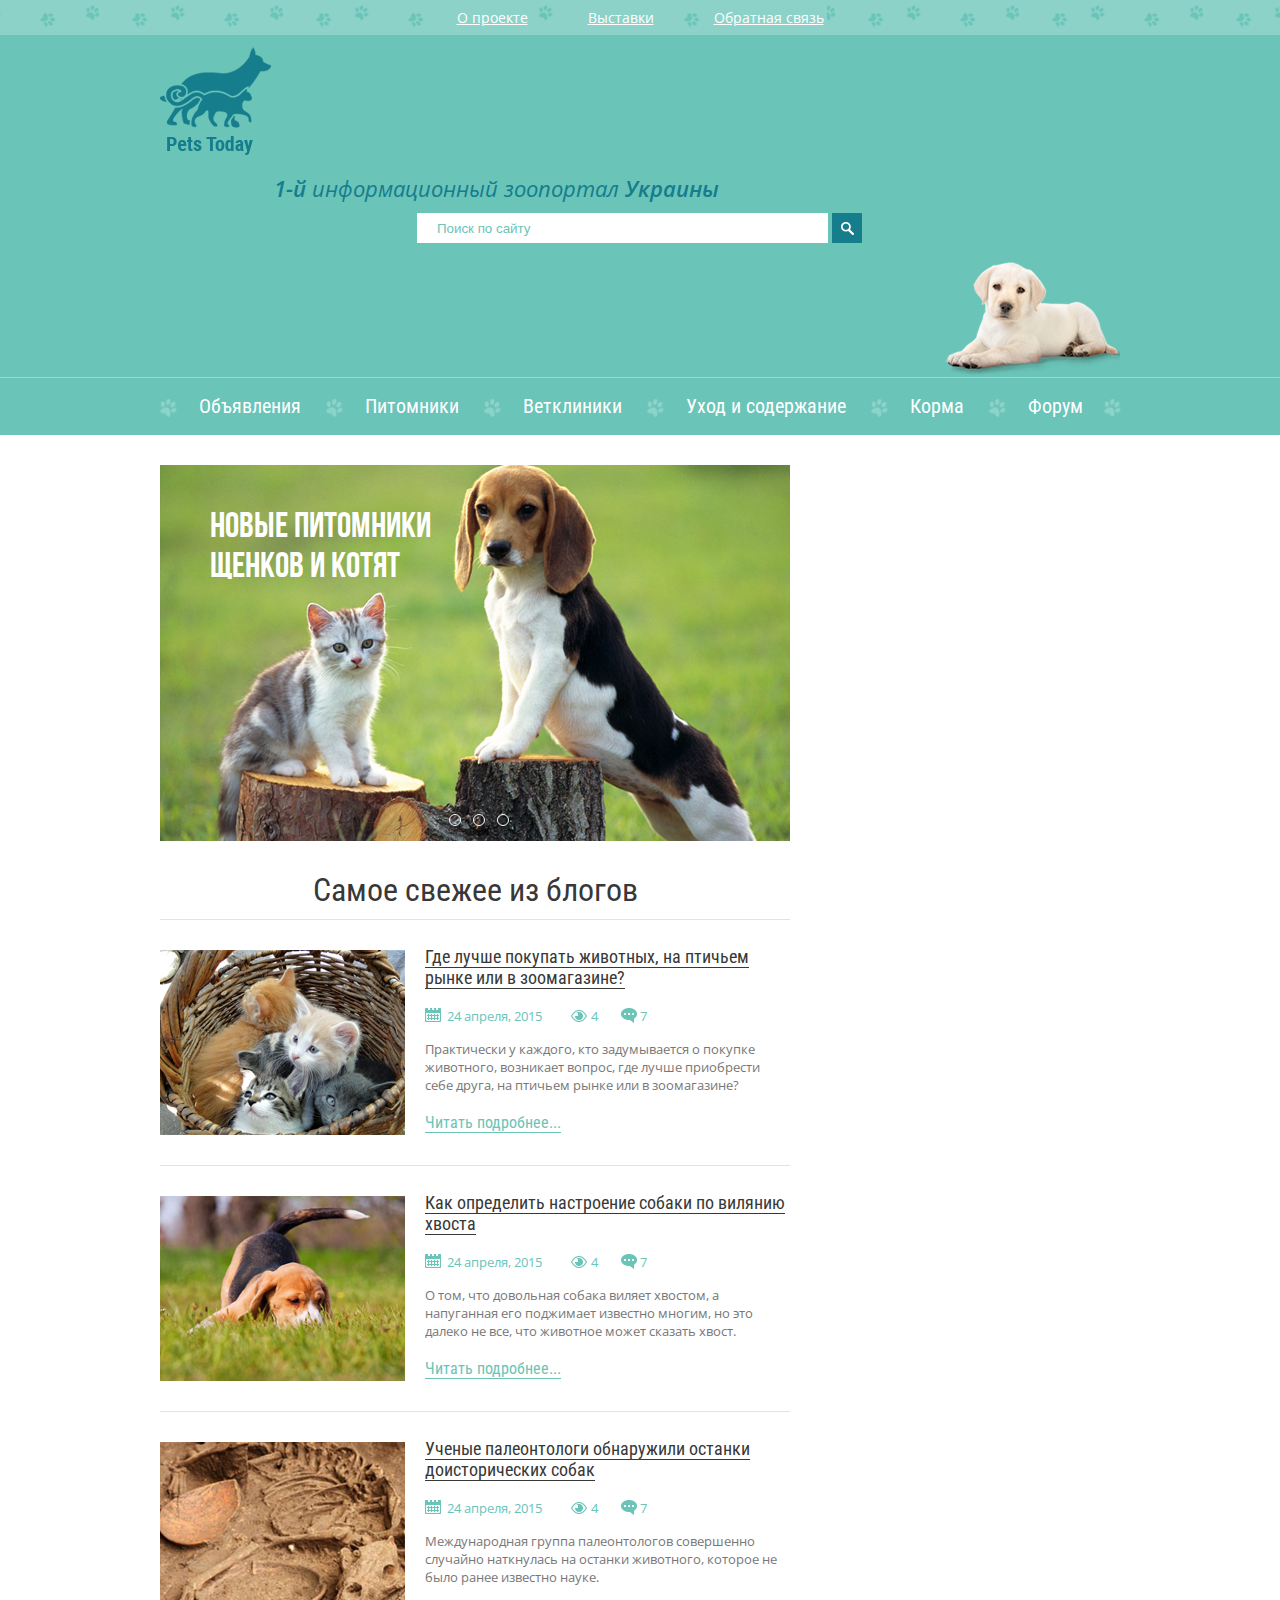
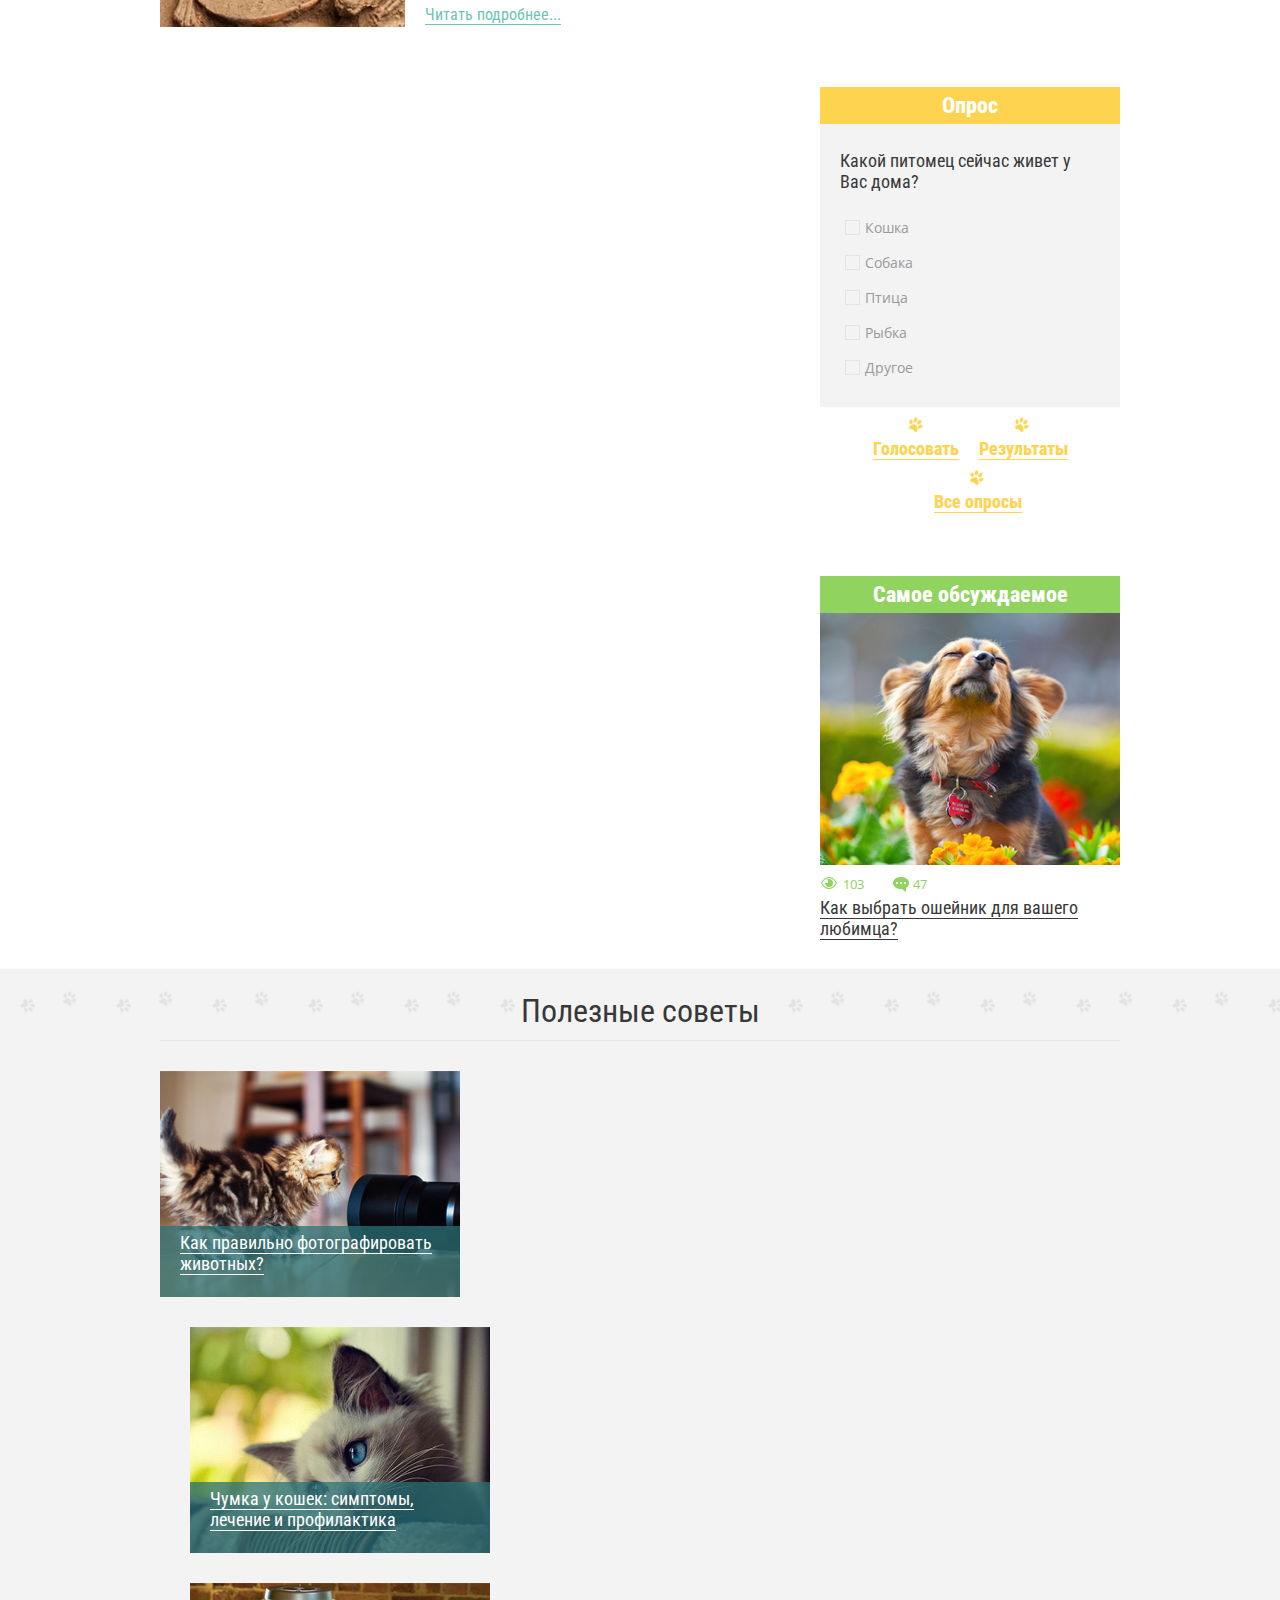
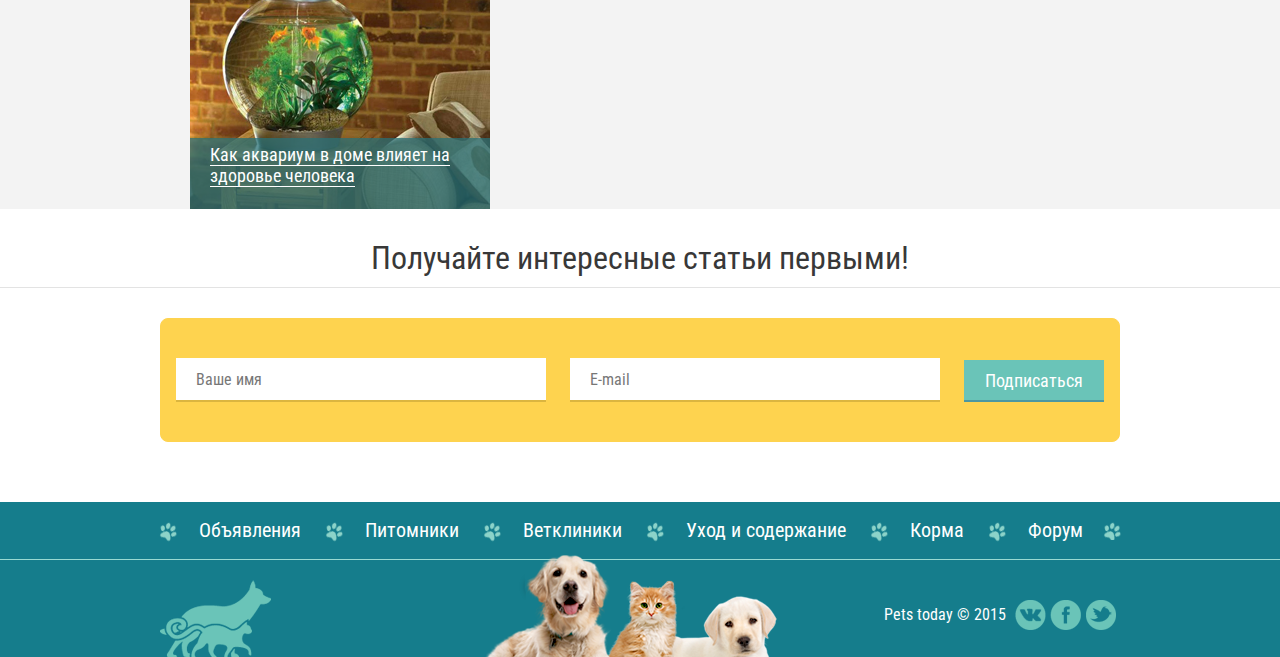
<file: index.html>
<html lang="en">
<head><meta charset="UTF-8">
	<title>Pets Today</title>
	<link rel="stylesheet" href="resetzoo.css">
	<link rel="stylesheet" href="stylezoo.css">
	<link href="https://fonts.googleapis.com/css?family=Roboto+Condensed" rel="stylesheet">
	<link href="https://fonts.googleapis.com/css?family=Open+Sans:400,400i,600i,700i&amp;subset=cyrillic-ext" rel="stylesheet">
</head>
<body>
<!-- COMMENT ADDED APRIL 12 10.31 am-->
<ul class="sl_menu">
	<li><a href="#">О проекте</a></li>
	<li><a href="#">Выставки</a></li>
	<li><a href="#">Обратная связь</a></li>
</ul>

<header>
	<div class="content">
		<img class="fl_l" src="images/logo.png" alt="PetsToday">
		<div class="fl_l search">
			<h1>1-й <span class="fontnorm">информационный зоопортал</span> Украины</h1>
			<form action="#" class="f_search">
				<input type="search" placeholder="Поиск по сайту">
				<input type="submit" value="">
			</form>
		</div>
		<img class="fl_r" src="images/puppy.png" alt="Puppy">
		<div class="clearfix"></div>
		
	</div>
	<div class="line">
			<ul class="topmenu">
				<li><a href="#">Объявления</a></li>
				<li><a href="#">Питомники</a></li>
				<li><a href="#">Ветклиники</a></li>
				<li><a href="#">Уход и содержание</a></li>
				<li><a href="#">Корма</a></li>
				<li><a id="topmenu_last" href="#">Форум</a></li>
			</ul>
	</div>
</header>
<div class="content">
	<div class="fl_l w630">
		<div class="slider">
			<div class="slider_text">НОВЫЕ ПИТОМНИКИ ЩЕНКОВ И КОТЯТ</div>
			<div class="paginat">
				<a href="images/slide1.jpg"></a>
				<a href="#"></a>
				<a href="#"></a>
			</div>
			<img src="images/slide1.jpg" alt="Щенок Котенок">
			
		</div>
		<h2>Самое свежее из блогов</h2>
		
		<div class="blog">
			<div class="img_blog"><a href="#"><img src="images/img_blog/ib1.jpg" alt="PetsToday"></a></div>
			<div class="cont_blog">
				<h3><a href="#">Где лучше покупать животных, на птичьем рынке или в зоомагазине?</a></h3>
				<ul class="blog_data">
					<li>24 апреля, 2015</li>
					<li>4</li>
					<li>7</li>
				</ul>
				<div class="article"><a href="#">Практически у каждого, кто задумывается о покупке животного, 
									возникает вопрос, где лучше приобрести себе друга, на птичьем рынке или в зоомагазине?</a></div>
				<a href="#" class="read_more">Читать подробнее...</a>
			</div>
		</div>
		
		<div class="blog">
			<div class="img_blog"><a href="#"><img src="images/img_blog/ib2.jpg" alt="PetsToday"></a></div>
			<div class="cont_blog">
				<h3><a href="#">Как определить настроение собаки по вилянию хвоста</a></h3>
				<ul class="blog_data">
					<li>24 апреля, 2015</li>
					<li>4</li>
					<li>7</li>
				</ul>
				<div class="article"><a href="#">О том, что довольная собака виляет хвостом, а напуганная его поджимает известно многим, 
									но это далеко не все, что животное может сказать хвост.</a></div>
				<a href="#" class="read_more">Читать подробнее...</a>
			</div>
		</div>
		
		<div class="blog">
			<div class="img_blog"><a href="#"><img src="images/img_blog/ib3.jpg" alt="PetsToday"></a></div>
			<div class="cont_blog">
				<h3><a href="#">Ученые палеонтологи обнаружили останки доисторических собак</a></h3>
				<ul class="blog_data">
					<li>24 апреля, 2015</li>
					<li>4</li>
					<li>7</li>
				</ul>
				<div class="article"><a href="#">Международная группа палеонтологов совершенно случайно наткнулась на останки животного, 
									которое не было ранее известно науке.</a></div>
				<a href="#" class="read_more">Читать подробнее...</a>
			</div>
			
		</div>
	</div>
	
	<div class="fl_r w300">
		<div class="quest">Опрос</div>
		<div class="quest2">
			<h3>Какой питомец сейчас живет у Вас дома?</h3>
			<form action="#">
				<p><input id="q1" type="checkbox">
				<label for="q1">Кошка</label></p>
				
				<p><input id="q2" type="checkbox">
				<label for="q2">Собака</label></p>
				
				<p><input id="q3" type="checkbox">
				<label for="q3">Птица</label></p>
				
				<p><input id="q4" type="checkbox">
				<label for="q4">Рыбка</label></p>
				
				<p><input id="q5" type="checkbox">
				<label for="q5">Другое</label></p>
				
				<input class="hidden_button" type="submit" value="">
				
			</form>
		</div>
		<ul class="quest3">
			<li><a>Голосовать</a></li>
			<li><a href="#">Результаты</a></li>
			<li><a href="#">Все опросы</a></li>
		</ul>
		
		<div class="disc">Самое обсуждаемое</div>
		<div class="disc_img"><a href="#"><img src="images/disc/d1.jpg" alt="PetsToday"></a></div>
		<ul class="disc_data">
					<li>103</li>
					<li>47</li>
				</ul>
		<h3><a href="#">Как выбрать ошейник для вашего любимца?</a></h3>
	</div>
	
	<div class="clearfix"></div>
</div>
<div class="advice">
	<h2>Полезные советы</h2>
	<div class="content">
		<div class="advice_img fl_l">
			<a href="#"><img src="images/advice/a1.jpg" alt="PetsToday"></a>
			<div class="advice_text"><h3><a href="#">Как правильно фотографировать животных?</a><h3></div>
		</div>
		
		<div class="advice_img fl_l">
			<a href="#"><img src="images/advice/a2.jpg" alt="PetsToday"></a>
			<div class="advice_text"><h3><a href="#">Чумка у кошек: симптомы, лечение и профилактика</a><h3></div>
		</div>
		
		<div class="advice_img fl_l">
			<a href="#"><img src="images/advice/a3.jpg" alt="PetsToday"></a>
			<div class="advice_text"><h3><a href="#">Как аквариум в доме влияет на здоровье человека</a><h3></div>
		</div>
		
		<div class="clearfix"></div>
	</div>
</div>

<div class="line2"><h2>Получайте интересные статьи первыми!</h2></div>

<div class="content">
	<form class="f_mail" action="#" class="get_mail">
		<input required placeholder="Ваше имя" ></textarea>
		<input required type="email" placeholder="E-mail">
		<input type="submit" value="Подписаться">
	</form>
</div>

<footer>
	<div class="line_btm">
			<ul class="topmenu">
				<li><a href="#">Объявления</a></li>
				<li><a href="#">Питомники</a></li>
				<li><a href="#">Ветклиники</a></li>
				<li><a href="#">Уход и содержание</a></li>
				<li><a href="#">Корма</a></li>
				<li><a id="topmenu_last" href="#">Форум</a></li>
			</ul>
	</div>
	
	<div class="content">
		<img class="fl_l" src="images/logo_footer.png" alt="PetsToday">
		<div class="fl_r font0">
			<p class="contacts">Pets today &copy; 2015</p>
			<a class="soc" href="#" title="Vkontakte PetsToday"></a>
			<a class="soc" href="#" title="Facebook PetsToday"></a>
			<a class="soc" href="#" title="Twitter PetsToday"></a>
			<p class="stroj_market"><a href="#" alt="">Создание сайта</a> - WebСтрой</p>
		</div>
		
		<div class="clearfix"></div>
		
	</div>
	
</footer>
</body>
</html>
</file>
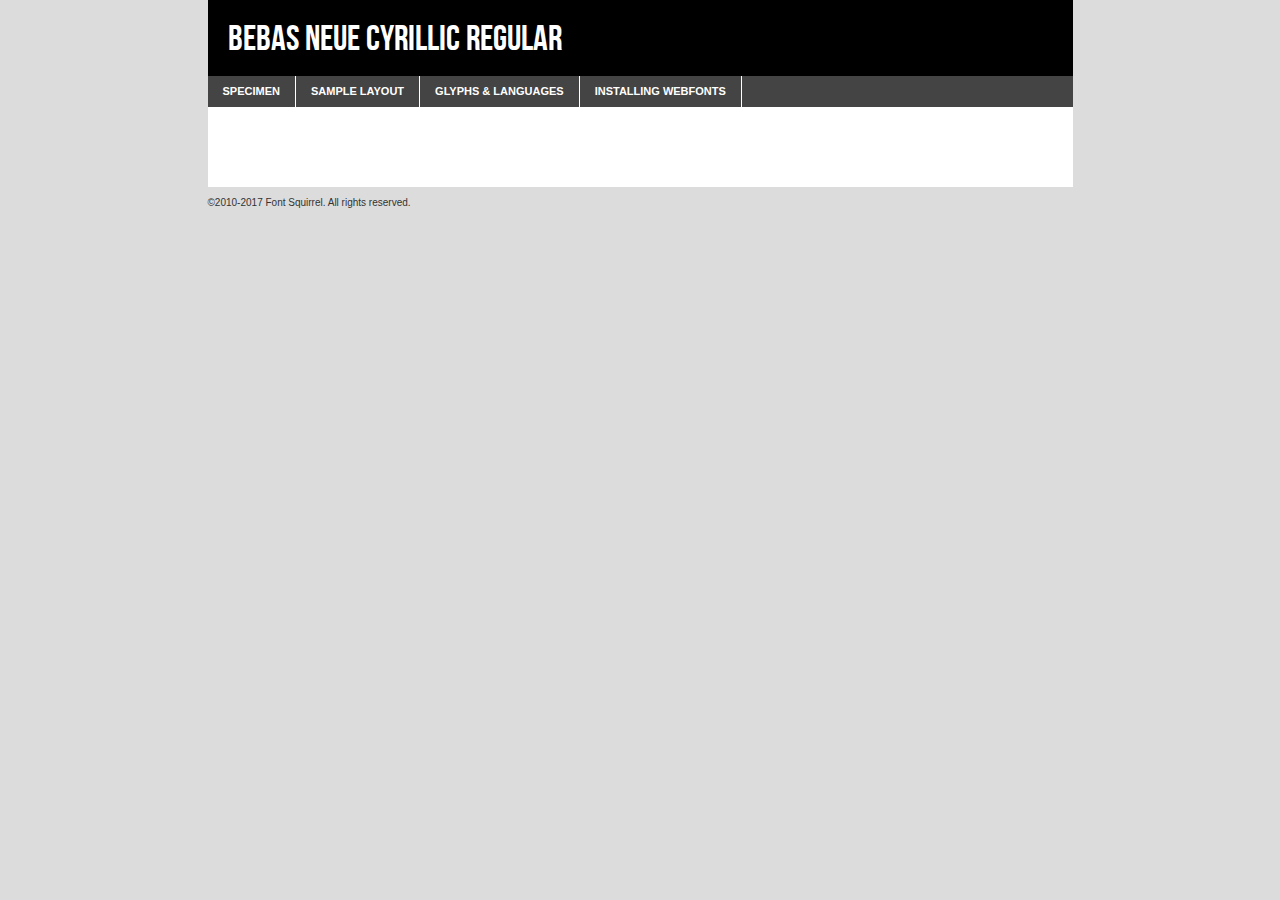
<file: fonts/bebas_neue_cyrillic_2-demo.html>
<!DOCTYPE html PUBLIC "-//W3C//DTD XHTML 1.0 Transitional//EN"
	"http://www.w3.org/TR/xhtml1/DTD/xhtml1-transitional.dtd">

<html xmlns="http://www.w3.org/1999/xhtml" xml:lang="en" lang="en">
<head>
	<meta http-equiv="Content-Type" content="text/html; charset=utf-8" />
	<script src="http://ajax.googleapis.com/ajax/libs/jquery/1.7.2/jquery.min.js" type="text/javascript" charset="utf-8"></script>
	<script type="text/javascript">
	(function($){$.fn.easyTabs=function(option){var param=jQuery.extend({fadeSpeed:"fast",defaultContent:1,activeClass:'active'},option);$(this).each(function(){var thisId="#"+this.id;if(param.defaultContent==''){param.defaultContent=1;}
	if(typeof param.defaultContent=="number")
	{var defaultTab=$(thisId+" .tabs li:eq("+(param.defaultContent-1)+") a").attr('href').substr(1);}else{var defaultTab=param.defaultContent;}
	$(thisId+" .tabs li a").each(function(){var tabToHide=$(this).attr('href').substr(1);$("#"+tabToHide).addClass('easytabs-tab-content');});hideAll();changeContent(defaultTab);function hideAll(){$(thisId+" .easytabs-tab-content").hide();}
	function changeContent(tabId){hideAll();$(thisId+" .tabs li").removeClass(param.activeClass);$(thisId+" .tabs li a[href=#"+tabId+"]").closest('li').addClass(param.activeClass);if(param.fadeSpeed!="none")
	{$(thisId+" #"+tabId).fadeIn(param.fadeSpeed);}else{$(thisId+" #"+tabId).show();}}
	$(thisId+" .tabs li").click(function(){var tabId=$(this).find('a').attr('href').substr(1);changeContent(tabId);return false;});});}})(jQuery);
	</script>
	<link rel="stylesheet" href="specimen_files/specimen_stylesheet.css" type="text/css" charset="utf-8" />
	<link rel="stylesheet" href="stylesheet.css" type="text/css" charset="utf-8" />

	<style type="text/css">
					body{
				font-family: 'bebas_neue_cyrillicregular';
							}
		</style>

	<title>Bebas Neue Cyrillic Regular Specimen</title>
	
	
	<script type="text/javascript" charset="utf-8">
		$(document).ready(function() {
			$('#container').easyTabs({defaultContent:1});
		});
	</script>
</head>

<body>
<div id="container">
	<div id="header">
		Bebas Neue Cyrillic Regular	</div>
	<ul class="tabs">
		<li><a href="#specimen">Specimen</a></li>
		<li><a href="#layout">Sample Layout</a></li>
				<li><a href="#glyphs">Glyphs &amp; Languages</a></li>
		<li><a href="#installing">Installing Webfonts</a></li>
		
	</ul>
	
	<div id="main_content">

		
			<div id="specimen">
		
				<div class="section">
					<div class="grid12 firstcol">
						<div class="huge">AaBb</div>
					</div>
				</div>
		
				<div class="section">
					<div class="glyph_range">A&#x200B;B&#x200b;C&#x200b;D&#x200b;E&#x200b;F&#x200b;G&#x200b;H&#x200b;I&#x200b;J&#x200b;K&#x200b;L&#x200b;M&#x200b;N&#x200b;O&#x200b;P&#x200b;Q&#x200b;R&#x200b;S&#x200b;T&#x200b;U&#x200b;V&#x200b;W&#x200b;X&#x200b;Y&#x200b;Z&#x200b;a&#x200b;b&#x200b;c&#x200b;d&#x200b;e&#x200b;f&#x200b;g&#x200b;h&#x200b;i&#x200b;j&#x200b;k&#x200b;l&#x200b;m&#x200b;n&#x200b;o&#x200b;p&#x200b;q&#x200b;r&#x200b;s&#x200b;t&#x200b;u&#x200b;v&#x200b;w&#x200b;x&#x200b;y&#x200b;z&#x200b;1&#x200b;2&#x200b;3&#x200b;4&#x200b;5&#x200b;6&#x200b;7&#x200b;8&#x200b;9&#x200b;0&#x200b;&amp;&#x200b;.&#x200b;,&#x200b;?&#x200b;!&#x200b;&#64;&#x200b;(&#x200b;)&#x200b;#&#x200b;$&#x200b;%&#x200b;*&#x200b;+&#x200b;-&#x200b;=&#x200b;:&#x200b;;</div>
				</div>
				<div class="section">
					<div class="grid12 firstcol">
						<table class="sample_table">
							<tr><td>10</td><td class="size10">abcdefghijklmnopqrstuvwxyzABCDEFGHIJKLMNOPQRSTUVWXYZ0123456789abcdefghijklmnopqrstuvwxyzABCDEFGHIJKLMNOPQRSTUVWXYZ0123456789abcdefghijklmnopqrstuvwxyzABCDEFGHIJKLMNOPQRSTUVWXYZ</td></tr>
							<tr><td>11</td><td class="size11">abcdefghijklmnopqrstuvwxyzABCDEFGHIJKLMNOPQRSTUVWXYZ0123456789abcdefghijklmnopqrstuvwxyzABCDEFGHIJKLMNOPQRSTUVWXYZ0123456789abcdefghijklmnopqrstuvwxyzABCDEFGHIJKLMNOPQRSTUVWXYZ</td></tr>
							<tr><td>12</td><td class="size12">abcdefghijklmnopqrstuvwxyzABCDEFGHIJKLMNOPQRSTUVWXYZ0123456789abcdefghijklmnopqrstuvwxyzABCDEFGHIJKLMNOPQRSTUVWXYZ0123456789abcdefghijklmnopqrstuvwxyzABCDEFGHIJKLMNOPQRSTUVWXYZ</td></tr>
							<tr><td>13</td><td class="size13">abcdefghijklmnopqrstuvwxyzABCDEFGHIJKLMNOPQRSTUVWXYZ0123456789abcdefghijklmnopqrstuvwxyzABCDEFGHIJKLMNOPQRSTUVWXYZ0123456789abcdefghijklmnopqrstuvwxyzABCDEFGHIJKLMNOPQRSTUVWXYZ</td></tr>
							<tr><td>14</td><td class="size14">abcdefghijklmnopqrstuvwxyzABCDEFGHIJKLMNOPQRSTUVWXYZ0123456789abcdefghijklmnopqrstuvwxyzABCDEFGHIJKLMNOPQRSTUVWXYZ0123456789abcdefghijklmnopqrstuvwxyzABCDEFGHIJKLMNOPQRSTUVWXYZ</td></tr>
							<tr><td>16</td><td class="size16">abcdefghijklmnopqrstuvwxyzABCDEFGHIJKLMNOPQRSTUVWXYZ0123456789abcdefghijklmnopqrstuvwxyzABCDEFGHIJKLMNOPQRSTUVWXYZ</td></tr>
							<tr><td>18</td><td class="size18">abcdefghijklmnopqrstuvwxyzABCDEFGHIJKLMNOPQRSTUVWXYZ0123456789abcdefghijklmnopqrstuvwxyzABCDEFGHIJKLMNOPQRSTUVWXYZ</td></tr>
							<tr><td>20</td><td class="size20">abcdefghijklmnopqrstuvwxyzABCDEFGHIJKLMNOPQRSTUVWXYZ0123456789abcdefghijklmnopqrstuvwxyzABCDEFGHIJKLMNOPQRSTUVWXYZ</td></tr>
							<tr><td>24</td><td class="size24">abcdefghijklmnopqrstuvwxyzABCDEFGHIJKLMNOPQRSTUVWXYZ0123456789abcdefghijklmnopqrstuvwxyzABCDEFGHIJKLMNOPQRSTUVWXYZ</td></tr>
							<tr><td>30</td><td class="size30">abcdefghijklmnopqrstuvwxyzABCDEFGHIJKLMNOPQRSTUVWXYZ0123456789abcdefghijklmnopqrstuvwxyzABCDEFGHIJKLMNOPQRSTUVWXYZ</td></tr>
							<tr><td>36</td><td class="size36">abcdefghijklmnopqrstuvwxyzABCDEFGHIJKLMNOPQRSTUVWXYZ0123456789abcdefghijklmnopqrstuvwxyzABCDEFGHIJKLMNOPQRSTUVWXYZ</td></tr>
							<tr><td>48</td><td class="size48">abcdefghijklmnopqrstuvwxyzABCDEFGHIJKLMNOPQRSTUVWXYZ0123456789abcdefghijklmnopqrstuvwxyzABCDEFGHIJKLMNOPQRSTUVWXYZ</td></tr>
							<tr><td>60</td><td class="size60">abcdefghijklmnopqrstuvwxyzABCDEFGHIJKLMNOPQRSTUVWXYZ0123456789abcdefghijklmnopqrstuvwxyzABCDEFGHIJKLMNOPQRSTUVWXYZ</td></tr>
							<tr><td>72</td><td class="size72">abcdefghijklmnopqrstuvwxyzABCDEFGHIJKLMNOPQRSTUVWXYZ0123456789abcdefghijklmnopqrstuvwxyzABCDEFGHIJKLMNOPQRSTUVWXYZ</td></tr>
							<tr><td>90</td><td class="size90">abcdefghijklmnopqrstuvwxyzABCDEFGHIJKLMNOPQRSTUVWXYZ0123456789abcdefghijklmnopqrstuvwxyzABCDEFGHIJKLMNOPQRSTUVWXYZ</td></tr>
						</table>
				
					</div>
			
				</div>
		
		
		
								<div class="section" id="bodycomparison">


										<div id="xheight">
				<div class="fontbody">&#x25FC;&#x25FC;&#x25FC;&#x25FC;&#x25FC;&#x25FC;&#x25FC;&#x25FC;&#x25FC;&#x25FC;&#x25FC;&#x25FC;&#x25FC;&#x25FC;&#x25FC;&#x25FC;&#x25FC;&#x25FC;&#x25FC;&#x25FC;&#x25FC;&#x25FC;&#x25FC;&#x25FC;&#x25FC;&#x25FC;&#x25FC;&#x25FC;&#x25FC;&#x25FC;&#x25FC;&#x25FC;&#x25FC;&#x25FC;&#x25FC;&#x25FC;&#x25FC;&#x25FC;&#x25FC;&#x25FC;&#x25FC;&#x25FC;&#x25FC;&#x25FC;&#x25FC;&#x25FC;&#x25FC;&#x25FC;&#x25FC;&#x25FC;&#x25FC;&#x25FC;&#x25FC;&#x25FC;&#x25FC;&#x25FC;&#x25FC;&#x25FC;&#x25FC;&#x25FC;&#x25FC;&#x25FC;&#x25FC;&#x25FC;&#x25FC;&#x25FC;&#x25FC;&#x25FC;&#x25FC;&#x25FC;&#x25FC;&#x25FC;&#x25FC;&#x25FC;&#x25FC;&#x25FC;&#x25FC;&#x25FC;&#x25FC;&#x25FC;&#x25FC;&#x25FC;&#x25FC;&#x25FC;&#x25FC;&#x25FC;&#x25FC;&#x25FC;&#x25FC;&#x25FC;&#x25FC;&#x25FC;&#x25FC;&#x25FC;&#x25FC;&#x25FC;&#x25FC;&#x25FC;&#x25FC;body</div><div class="arialbody">body</div><div class="verdanabody">body</div><div class="georgiabody">body</div></div>
										<div class="fontbody" style="z-index:1">
											body<span>Bebas Neue Cyrillic Regular</span>
										</div>
										<div class="arialbody" style="z-index:1">
											body<span>Arial</span>
										</div>
										<div class="verdanabody" style="z-index:1">
											body<span>Verdana</span>
										</div>
										<div class="georgiabody" style="z-index:1">
											body<span>Georgia</span>
										</div>



								</div>
		
		
				<div class="section psample psample_row1" id="">
					
					<div class="grid2 firstcol">
						<p class="size10"><span>10.</span>Aenean lacinia bibendum nulla sed consectetur. Fusce dapibus, tellus ac cursus commodo, tortor mauris condimentum nibh, ut fermentum massa justo sit amet risus. Nullam id dolor id nibh ultricies vehicula ut id elit. Cum sociis natoque penatibus et magnis dis parturient montes, nascetur ridiculus mus. Nulla vitae elit libero, a pharetra augue.</p>
			
					</div>
					<div class="grid3">
						<p class="size11"><span>11.</span>Aenean lacinia bibendum nulla sed consectetur. Fusce dapibus, tellus ac cursus commodo, tortor mauris condimentum nibh, ut fermentum massa justo sit amet risus. Nullam id dolor id nibh ultricies vehicula ut id elit. Cum sociis natoque penatibus et magnis dis parturient montes, nascetur ridiculus mus. Nulla vitae elit libero, a pharetra augue.</p>
			
					</div>
					<div class="grid3">
						<p class="size12"><span>12.</span>Aenean lacinia bibendum nulla sed consectetur. Fusce dapibus, tellus ac cursus commodo, tortor mauris condimentum nibh, ut fermentum massa justo sit amet risus. Nullam id dolor id nibh ultricies vehicula ut id elit. Cum sociis natoque penatibus et magnis dis parturient montes, nascetur ridiculus mus. Nulla vitae elit libero, a pharetra augue.</p>
			
					</div>
					<div class="grid4">
						<p class="size13"><span>13.</span>Aenean lacinia bibendum nulla sed consectetur. Fusce dapibus, tellus ac cursus commodo, tortor mauris condimentum nibh, ut fermentum massa justo sit amet risus. Nullam id dolor id nibh ultricies vehicula ut id elit. Cum sociis natoque penatibus et magnis dis parturient montes, nascetur ridiculus mus. Nulla vitae elit libero, a pharetra augue.</p>
			
					</div>
					<div class="white_blend"></div>
					
				</div>
				<div class="section psample psample_row2" id="">
					<div class="grid3 firstcol">
						<p class="size14"><span>14.</span>Aenean lacinia bibendum nulla sed consectetur. Fusce dapibus, tellus ac cursus commodo, tortor mauris condimentum nibh, ut fermentum massa justo sit amet risus. Nullam id dolor id nibh ultricies vehicula ut id elit. Cum sociis natoque penatibus et magnis dis parturient montes, nascetur ridiculus mus. Nulla vitae elit libero, a pharetra augue.</p>
			
					</div>
					<div class="grid4">
						<p class="size16"><span>16.</span>Aenean lacinia bibendum nulla sed consectetur. Fusce dapibus, tellus ac cursus commodo, tortor mauris condimentum nibh, ut fermentum massa justo sit amet risus. Nullam id dolor id nibh ultricies vehicula ut id elit. Cum sociis natoque penatibus et magnis dis parturient montes, nascetur ridiculus mus. Nulla vitae elit libero, a pharetra augue.</p>
			
					</div>
					<div class="grid5">
						<p class="size18"><span>18.</span>Aenean lacinia bibendum nulla sed consectetur. Fusce dapibus, tellus ac cursus commodo, tortor mauris condimentum nibh, ut fermentum massa justo sit amet risus. Nullam id dolor id nibh ultricies vehicula ut id elit. Cum sociis natoque penatibus et magnis dis parturient montes, nascetur ridiculus mus. Nulla vitae elit libero, a pharetra augue.</p>
			
					</div>

					<div class="white_blend"></div>

				</div>
				
				<div class="section psample psample_row3" id="">
					<div class="grid5 firstcol">
						<p class="size20"><span>20.</span>Aenean lacinia bibendum nulla sed consectetur. Fusce dapibus, tellus ac cursus commodo, tortor mauris condimentum nibh, ut fermentum massa justo sit amet risus. Nullam id dolor id nibh ultricies vehicula ut id elit. Cum sociis natoque penatibus et magnis dis parturient montes, nascetur ridiculus mus. Nulla vitae elit libero, a pharetra augue.</p>
					</div>
					<div class="grid7">
						<p class="size24"><span>24.</span>Aenean lacinia bibendum nulla sed consectetur. Fusce dapibus, tellus ac cursus commodo, tortor mauris condimentum nibh, ut fermentum massa justo sit amet risus. Nullam id dolor id nibh ultricies vehicula ut id elit. Cum sociis natoque penatibus et magnis dis parturient montes, nascetur ridiculus mus. Nulla vitae elit libero, a pharetra augue.</p>
					</div>
					
					<div class="white_blend"></div>
					
				</div>
				
				<div class="section psample psample_row4" id="">
					<div class="grid12 firstcol">
						<p class="size30"><span>30.</span>Aenean lacinia bibendum nulla sed consectetur. Fusce dapibus, tellus ac cursus commodo, tortor mauris condimentum nibh, ut fermentum massa justo sit amet risus. Nullam id dolor id nibh ultricies vehicula ut id elit. Cum sociis natoque penatibus et magnis dis parturient montes, nascetur ridiculus mus. Nulla vitae elit libero, a pharetra augue.</p>
					</div>
					<div class="white_blend"></div>
					
				</div>
				
				
				
				<div class="section psample psample_row1 fullreverse">
					<div class="grid2 firstcol">
						<p class="size10"><span>10.</span>Aenean lacinia bibendum nulla sed consectetur. Fusce dapibus, tellus ac cursus commodo, tortor mauris condimentum nibh, ut fermentum massa justo sit amet risus. Nullam id dolor id nibh ultricies vehicula ut id elit. Cum sociis natoque penatibus et magnis dis parturient montes, nascetur ridiculus mus. Nulla vitae elit libero, a pharetra augue.</p>
			
					</div>
					<div class="grid3">
						<p class="size11"><span>11.</span>Aenean lacinia bibendum nulla sed consectetur. Fusce dapibus, tellus ac cursus commodo, tortor mauris condimentum nibh, ut fermentum massa justo sit amet risus. Nullam id dolor id nibh ultricies vehicula ut id elit. Cum sociis natoque penatibus et magnis dis parturient montes, nascetur ridiculus mus. Nulla vitae elit libero, a pharetra augue.</p>
			
					</div>
					<div class="grid3">
						<p class="size12"><span>12.</span>Aenean lacinia bibendum nulla sed consectetur. Fusce dapibus, tellus ac cursus commodo, tortor mauris condimentum nibh, ut fermentum massa justo sit amet risus. Nullam id dolor id nibh ultricies vehicula ut id elit. Cum sociis natoque penatibus et magnis dis parturient montes, nascetur ridiculus mus. Nulla vitae elit libero, a pharetra augue.</p>
			
					</div>
					<div class="grid4">
						<p class="size13"><span>13.</span>Aenean lacinia bibendum nulla sed consectetur. Fusce dapibus, tellus ac cursus commodo, tortor mauris condimentum nibh, ut fermentum massa justo sit amet risus. Nullam id dolor id nibh ultricies vehicula ut id elit. Cum sociis natoque penatibus et magnis dis parturient montes, nascetur ridiculus mus. Nulla vitae elit libero, a pharetra augue.</p>
			
					</div>
					<div class="black_blend"></div>
					
				</div>
				
				<div class="section psample psample_row2 fullreverse">
					<div class="grid3 firstcol">
						<p class="size14"><span>14.</span>Aenean lacinia bibendum nulla sed consectetur. Fusce dapibus, tellus ac cursus commodo, tortor mauris condimentum nibh, ut fermentum massa justo sit amet risus. Nullam id dolor id nibh ultricies vehicula ut id elit. Cum sociis natoque penatibus et magnis dis parturient montes, nascetur ridiculus mus. Nulla vitae elit libero, a pharetra augue.</p>
			
					</div>
					<div class="grid4">
						<p class="size16"><span>16.</span>Aenean lacinia bibendum nulla sed consectetur. Fusce dapibus, tellus ac cursus commodo, tortor mauris condimentum nibh, ut fermentum massa justo sit amet risus. Nullam id dolor id nibh ultricies vehicula ut id elit. Cum sociis natoque penatibus et magnis dis parturient montes, nascetur ridiculus mus. Nulla vitae elit libero, a pharetra augue.</p>
			
					</div>
					<div class="grid5">
						<p class="size18"><span>18.</span>Aenean lacinia bibendum nulla sed consectetur. Fusce dapibus, tellus ac cursus commodo, tortor mauris condimentum nibh, ut fermentum massa justo sit amet risus. Nullam id dolor id nibh ultricies vehicula ut id elit. Cum sociis natoque penatibus et magnis dis parturient montes, nascetur ridiculus mus. Nulla vitae elit libero, a pharetra augue.</p>
			
					</div>
					<div class="black_blend"></div>

				</div>
				
				<div class="section psample fullreverse psample_row3" id="">
					<div class="grid5 firstcol">
						<p class="size20"><span>20.</span>Aenean lacinia bibendum nulla sed consectetur. Fusce dapibus, tellus ac cursus commodo, tortor mauris condimentum nibh, ut fermentum massa justo sit amet risus. Nullam id dolor id nibh ultricies vehicula ut id elit. Cum sociis natoque penatibus et magnis dis parturient montes, nascetur ridiculus mus. Nulla vitae elit libero, a pharetra augue.</p>
					</div>
					<div class="grid7">
						<p class="size24"><span>24.</span>Aenean lacinia bibendum nulla sed consectetur. Fusce dapibus, tellus ac cursus commodo, tortor mauris condimentum nibh, ut fermentum massa justo sit amet risus. Nullam id dolor id nibh ultricies vehicula ut id elit. Cum sociis natoque penatibus et magnis dis parturient montes, nascetur ridiculus mus. Nulla vitae elit libero, a pharetra augue.</p>
					</div>
					
					<div class="black_blend"></div>
					
				</div>
				
				<div class="section psample fullreverse psample_row4" id="" style="border-bottom: 20px #000 solid;">
					<div class="grid12 firstcol">
						<p class="size30"><span>30.</span>Aenean lacinia bibendum nulla sed consectetur. Fusce dapibus, tellus ac cursus commodo, tortor mauris condimentum nibh, ut fermentum massa justo sit amet risus. Nullam id dolor id nibh ultricies vehicula ut id elit. Cum sociis natoque penatibus et magnis dis parturient montes, nascetur ridiculus mus. Nulla vitae elit libero, a pharetra augue.</p>
					</div>
					<div class="black_blend"></div>
					
				</div>
				
				
				
				
			</div>
			
			<div id="layout">
				
				<div class="section">
					
					<div class="grid12 firstcol">
						<h1>Lorem Ipsum Dolor</h1>
						<h2>Etiam porta sem malesuada magna mollis euismod</h2>
						
						<p class="byline">By <a href="#link">Aenean Lacinia</a></p>
					</div>
				</div>
				<div class="section">
					<div class="grid8 firstcol">
						<p class="large">Donec sed odio dui. Morbi leo risus, porta ac consectetur ac, vestibulum at eros. Fusce dapibus, tellus ac cursus commodo, tortor mauris condimentum nibh, ut fermentum massa justo sit amet risus. </p>

						
						<h3>Pellentesque ornare sem</h3>

						<p>Maecenas sed diam eget risus varius blandit sit amet non magna. Maecenas faucibus mollis interdum. Donec ullamcorper nulla non metus auctor fringilla. Nullam id dolor id nibh ultricies vehicula ut id elit. Nullam id dolor id nibh ultricies vehicula ut id elit. </p>

						<p>Aenean eu leo quam. Pellentesque ornare sem lacinia quam venenatis vestibulum. Lorem ipsum dolor sit amet, consectetur adipiscing elit. Cum sociis natoque penatibus et magnis dis parturient montes, nascetur ridiculus mus. </p>

						<p>Nulla vitae elit libero, a pharetra augue. Praesent commodo cursus magna, vel scelerisque nisl consectetur et. Aenean lacinia bibendum nulla sed consectetur. </p>

						<p>Nullam quis risus eget urna mollis ornare vel eu leo. Nullam quis risus eget urna mollis ornare vel eu leo. Maecenas sed diam eget risus varius blandit sit amet non magna. Donec ullamcorper nulla non metus auctor fringilla. </p>

						<h3>Cras mattis consectetur</h3>

						<p>Aenean eu leo quam. Pellentesque ornare sem lacinia quam venenatis vestibulum. Aenean lacinia bibendum nulla sed consectetur. Integer posuere erat a ante venenatis dapibus posuere velit aliquet. Cras mattis consectetur purus sit amet fermentum. </p>

						<p>Nullam id dolor id nibh ultricies vehicula ut id elit. Nullam quis risus eget urna mollis ornare vel eu leo. Cras mattis consectetur purus sit amet fermentum.</p>
					</div>
					
					<div class="grid4 sidebar">
						
						<div class="box reverse">
							<p class="last">Nullam quis risus eget urna mollis ornare vel eu leo. Donec ullamcorper nulla non metus auctor fringilla. Cras mattis consectetur purus sit amet fermentum. Sed posuere consectetur est at lobortis. Lorem ipsum dolor sit amet, consectetur adipiscing elit. </p>
						</div>
						
						<p class="caption">Maecenas sed diam eget risus varius.</p>

						<p>Vestibulum id ligula porta felis euismod semper. Integer posuere erat a ante venenatis dapibus posuere velit aliquet. Vestibulum id ligula porta felis euismod semper. Sed posuere consectetur est at lobortis. Maecenas sed diam eget risus varius blandit sit amet non magna. Fusce dapibus, tellus ac cursus commodo, tortor mauris condimentum nibh, ut fermentum massa justo sit amet risus. </p>

					

						<p>Duis mollis, est non commodo luctus, nisi erat porttitor ligula, eget lacinia odio sem nec elit. Aenean lacinia bibendum nulla sed consectetur. Vivamus sagittis lacus vel augue laoreet rutrum faucibus dolor auctor. Aenean lacinia bibendum nulla sed consectetur. Nullam quis risus eget urna mollis ornare vel eu leo. </p>

						<p>Praesent commodo cursus magna, vel scelerisque nisl consectetur et. Donec ullamcorper nulla non metus auctor fringilla. Maecenas faucibus mollis interdum. Fusce dapibus, tellus ac cursus commodo, tortor mauris condimentum nibh, ut fermentum massa justo sit amet risus. </p>

					</div>
				</div>
				
			</div>


			



		<div id="glyphs">
			<div class="section">
				<div class="grid12 firstcol">
			
				<h1>Language Support</h1>
				<p>The subset of Bebas Neue Cyrillic Regular in this kit supports the following languages:<br />
			
					Cyrillic, English, Arrernte, Bislama, Cebuano, Fijian, Gilbertese, Hmong, Ibanag, Iloko_ilokano, Interglossa_glosa, Interlingua, Lojban, Norfolk_pitcairnese, Oromo, Rotokas, Seychelles_creole, Shona, Somali, Southern_ndebele, Swahili, Swati_swazi, Tok_pisin, Warlpiri, Xhosa, Zulu, Latinbasic, Ubasic, Demo, Russian, Belarusian, Ukrainian, Rusyn, Karachay_cyrillic, Serbian_cyrillic				</p>
				<h1>Glyph Chart</h1>
				<p>The subset of Bebas Neue Cyrillic Regular in this kit includes all the glyphs listed below. Unicode entities are included above each glyph to help you insert individual characters into your layout.</p>
				<div id="glyph_chart">
			
																				 <div><p>&amp;#13;</p>&#13;</div>
																				 <div><p>&amp;#32;</p>&#32;</div>
																				 <div><p>&amp;#33;</p>&#33;</div>
																				 <div><p>&amp;#34;</p>&#34;</div>
																				 <div><p>&amp;#35;</p>&#35;</div>
																				 <div><p>&amp;#36;</p>&#36;</div>
																				 <div><p>&amp;#37;</p>&#37;</div>
																				 <div><p>&amp;#38;</p>&#38;</div>
																				 <div><p>&amp;#39;</p>&#39;</div>
																				 <div><p>&amp;#40;</p>&#40;</div>
																				 <div><p>&amp;#41;</p>&#41;</div>
																				 <div><p>&amp;#42;</p>&#42;</div>
																				 <div><p>&amp;#43;</p>&#43;</div>
																				 <div><p>&amp;#44;</p>&#44;</div>
																				 <div><p>&amp;#45;</p>&#45;</div>
																				 <div><p>&amp;#46;</p>&#46;</div>
																				 <div><p>&amp;#47;</p>&#47;</div>
																				 <div><p>&amp;#48;</p>&#48;</div>
																				 <div><p>&amp;#49;</p>&#49;</div>
																				 <div><p>&amp;#50;</p>&#50;</div>
																				 <div><p>&amp;#51;</p>&#51;</div>
																				 <div><p>&amp;#52;</p>&#52;</div>
																				 <div><p>&amp;#53;</p>&#53;</div>
																				 <div><p>&amp;#54;</p>&#54;</div>
																				 <div><p>&amp;#55;</p>&#55;</div>
																				 <div><p>&amp;#56;</p>&#56;</div>
																				 <div><p>&amp;#57;</p>&#57;</div>
																				 <div><p>&amp;#58;</p>&#58;</div>
																				 <div><p>&amp;#59;</p>&#59;</div>
																				 <div><p>&amp;#60;</p>&#60;</div>
																				 <div><p>&amp;#61;</p>&#61;</div>
																				 <div><p>&amp;#62;</p>&#62;</div>
																				 <div><p>&amp;#63;</p>&#63;</div>
																				 <div><p>&amp;#64;</p>&#64;</div>
																				 <div><p>&amp;#65;</p>&#65;</div>
																				 <div><p>&amp;#66;</p>&#66;</div>
																				 <div><p>&amp;#67;</p>&#67;</div>
																				 <div><p>&amp;#68;</p>&#68;</div>
																				 <div><p>&amp;#69;</p>&#69;</div>
																				 <div><p>&amp;#70;</p>&#70;</div>
																				 <div><p>&amp;#71;</p>&#71;</div>
																				 <div><p>&amp;#72;</p>&#72;</div>
																				 <div><p>&amp;#73;</p>&#73;</div>
																				 <div><p>&amp;#74;</p>&#74;</div>
																				 <div><p>&amp;#75;</p>&#75;</div>
																				 <div><p>&amp;#76;</p>&#76;</div>
																				 <div><p>&amp;#77;</p>&#77;</div>
																				 <div><p>&amp;#78;</p>&#78;</div>
																				 <div><p>&amp;#79;</p>&#79;</div>
																				 <div><p>&amp;#80;</p>&#80;</div>
																				 <div><p>&amp;#81;</p>&#81;</div>
																				 <div><p>&amp;#82;</p>&#82;</div>
																				 <div><p>&amp;#83;</p>&#83;</div>
																				 <div><p>&amp;#84;</p>&#84;</div>
																				 <div><p>&amp;#85;</p>&#85;</div>
																				 <div><p>&amp;#86;</p>&#86;</div>
																				 <div><p>&amp;#87;</p>&#87;</div>
																				 <div><p>&amp;#88;</p>&#88;</div>
																				 <div><p>&amp;#89;</p>&#89;</div>
																				 <div><p>&amp;#90;</p>&#90;</div>
																				 <div><p>&amp;#91;</p>&#91;</div>
																				 <div><p>&amp;#92;</p>&#92;</div>
																				 <div><p>&amp;#93;</p>&#93;</div>
																				 <div><p>&amp;#94;</p>&#94;</div>
																				 <div><p>&amp;#95;</p>&#95;</div>
																				 <div><p>&amp;#96;</p>&#96;</div>
																				 <div><p>&amp;#97;</p>&#97;</div>
																				 <div><p>&amp;#98;</p>&#98;</div>
																				 <div><p>&amp;#99;</p>&#99;</div>
																				 <div><p>&amp;#100;</p>&#100;</div>
																				 <div><p>&amp;#101;</p>&#101;</div>
																				 <div><p>&amp;#102;</p>&#102;</div>
																				 <div><p>&amp;#103;</p>&#103;</div>
																				 <div><p>&amp;#104;</p>&#104;</div>
																				 <div><p>&amp;#105;</p>&#105;</div>
																				 <div><p>&amp;#106;</p>&#106;</div>
																				 <div><p>&amp;#107;</p>&#107;</div>
																				 <div><p>&amp;#108;</p>&#108;</div>
																				 <div><p>&amp;#109;</p>&#109;</div>
																				 <div><p>&amp;#110;</p>&#110;</div>
																				 <div><p>&amp;#111;</p>&#111;</div>
																				 <div><p>&amp;#112;</p>&#112;</div>
																				 <div><p>&amp;#113;</p>&#113;</div>
																				 <div><p>&amp;#114;</p>&#114;</div>
																				 <div><p>&amp;#115;</p>&#115;</div>
																				 <div><p>&amp;#116;</p>&#116;</div>
																				 <div><p>&amp;#117;</p>&#117;</div>
																				 <div><p>&amp;#118;</p>&#118;</div>
																				 <div><p>&amp;#119;</p>&#119;</div>
																				 <div><p>&amp;#120;</p>&#120;</div>
																				 <div><p>&amp;#121;</p>&#121;</div>
																				 <div><p>&amp;#122;</p>&#122;</div>
																				 <div><p>&amp;#123;</p>&#123;</div>
																				 <div><p>&amp;#124;</p>&#124;</div>
																				 <div><p>&amp;#125;</p>&#125;</div>
																				 <div><p>&amp;#126;</p>&#126;</div>
																				 <div><p>&amp;#160;</p>&#160;</div>
																				 <div><p>&amp;#162;</p>&#162;</div>
																				 <div><p>&amp;#163;</p>&#163;</div>
																				 <div><p>&amp;#165;</p>&#165;</div>
																				 <div><p>&amp;#168;</p>&#168;</div>
																				 <div><p>&amp;#169;</p>&#169;</div>
																				 <div><p>&amp;#171;</p>&#171;</div>
																				 <div><p>&amp;#173;</p>&#173;</div>
																				 <div><p>&amp;#174;</p>&#174;</div>
																				 <div><p>&amp;#180;</p>&#180;</div>
																				 <div><p>&amp;#184;</p>&#184;</div>
																				 <div><p>&amp;#187;</p>&#187;</div>
																				 <div><p>&amp;#710;</p>&#710;</div>
																				 <div><p>&amp;#732;</p>&#732;</div>
																				 <div><p>&amp;#1025;</p>&#1025;</div>
																				 <div><p>&amp;#1026;</p>&#1026;</div>
																				 <div><p>&amp;#1027;</p>&#1027;</div>
																				 <div><p>&amp;#1028;</p>&#1028;</div>
																				 <div><p>&amp;#1029;</p>&#1029;</div>
																				 <div><p>&amp;#1030;</p>&#1030;</div>
																				 <div><p>&amp;#1031;</p>&#1031;</div>
																				 <div><p>&amp;#1032;</p>&#1032;</div>
																				 <div><p>&amp;#1033;</p>&#1033;</div>
																				 <div><p>&amp;#1034;</p>&#1034;</div>
																				 <div><p>&amp;#1035;</p>&#1035;</div>
																				 <div><p>&amp;#1036;</p>&#1036;</div>
																				 <div><p>&amp;#1038;</p>&#1038;</div>
																				 <div><p>&amp;#1039;</p>&#1039;</div>
																				 <div><p>&amp;#1040;</p>&#1040;</div>
																				 <div><p>&amp;#1041;</p>&#1041;</div>
																				 <div><p>&amp;#1042;</p>&#1042;</div>
																				 <div><p>&amp;#1043;</p>&#1043;</div>
																				 <div><p>&amp;#1044;</p>&#1044;</div>
																				 <div><p>&amp;#1045;</p>&#1045;</div>
																				 <div><p>&amp;#1046;</p>&#1046;</div>
																				 <div><p>&amp;#1047;</p>&#1047;</div>
																				 <div><p>&amp;#1048;</p>&#1048;</div>
																				 <div><p>&amp;#1049;</p>&#1049;</div>
																				 <div><p>&amp;#1050;</p>&#1050;</div>
																				 <div><p>&amp;#1051;</p>&#1051;</div>
																				 <div><p>&amp;#1052;</p>&#1052;</div>
																				 <div><p>&amp;#1053;</p>&#1053;</div>
																				 <div><p>&amp;#1054;</p>&#1054;</div>
																				 <div><p>&amp;#1055;</p>&#1055;</div>
																				 <div><p>&amp;#1056;</p>&#1056;</div>
																				 <div><p>&amp;#1057;</p>&#1057;</div>
																				 <div><p>&amp;#1058;</p>&#1058;</div>
																				 <div><p>&amp;#1059;</p>&#1059;</div>
																				 <div><p>&amp;#1060;</p>&#1060;</div>
																				 <div><p>&amp;#1061;</p>&#1061;</div>
																				 <div><p>&amp;#1062;</p>&#1062;</div>
																				 <div><p>&amp;#1063;</p>&#1063;</div>
																				 <div><p>&amp;#1064;</p>&#1064;</div>
																				 <div><p>&amp;#1065;</p>&#1065;</div>
																				 <div><p>&amp;#1066;</p>&#1066;</div>
																				 <div><p>&amp;#1067;</p>&#1067;</div>
																				 <div><p>&amp;#1068;</p>&#1068;</div>
																				 <div><p>&amp;#1069;</p>&#1069;</div>
																				 <div><p>&amp;#1070;</p>&#1070;</div>
																				 <div><p>&amp;#1071;</p>&#1071;</div>
																				 <div><p>&amp;#1072;</p>&#1072;</div>
																				 <div><p>&amp;#1073;</p>&#1073;</div>
																				 <div><p>&amp;#1074;</p>&#1074;</div>
																				 <div><p>&amp;#1075;</p>&#1075;</div>
																				 <div><p>&amp;#1076;</p>&#1076;</div>
																				 <div><p>&amp;#1077;</p>&#1077;</div>
																				 <div><p>&amp;#1078;</p>&#1078;</div>
																				 <div><p>&amp;#1079;</p>&#1079;</div>
																				 <div><p>&amp;#1080;</p>&#1080;</div>
																				 <div><p>&amp;#1081;</p>&#1081;</div>
																				 <div><p>&amp;#1082;</p>&#1082;</div>
																				 <div><p>&amp;#1083;</p>&#1083;</div>
																				 <div><p>&amp;#1084;</p>&#1084;</div>
																				 <div><p>&amp;#1085;</p>&#1085;</div>
																				 <div><p>&amp;#1086;</p>&#1086;</div>
																				 <div><p>&amp;#1087;</p>&#1087;</div>
																				 <div><p>&amp;#1088;</p>&#1088;</div>
																				 <div><p>&amp;#1089;</p>&#1089;</div>
																				 <div><p>&amp;#1090;</p>&#1090;</div>
																				 <div><p>&amp;#1091;</p>&#1091;</div>
																				 <div><p>&amp;#1092;</p>&#1092;</div>
																				 <div><p>&amp;#1093;</p>&#1093;</div>
																				 <div><p>&amp;#1094;</p>&#1094;</div>
																				 <div><p>&amp;#1095;</p>&#1095;</div>
																				 <div><p>&amp;#1096;</p>&#1096;</div>
																				 <div><p>&amp;#1097;</p>&#1097;</div>
																				 <div><p>&amp;#1098;</p>&#1098;</div>
																				 <div><p>&amp;#1099;</p>&#1099;</div>
																				 <div><p>&amp;#1100;</p>&#1100;</div>
																				 <div><p>&amp;#1101;</p>&#1101;</div>
																				 <div><p>&amp;#1102;</p>&#1102;</div>
																				 <div><p>&amp;#1103;</p>&#1103;</div>
																				 <div><p>&amp;#1105;</p>&#1105;</div>
																				 <div><p>&amp;#1106;</p>&#1106;</div>
																				 <div><p>&amp;#1107;</p>&#1107;</div>
																				 <div><p>&amp;#1108;</p>&#1108;</div>
																				 <div><p>&amp;#1109;</p>&#1109;</div>
																				 <div><p>&amp;#1110;</p>&#1110;</div>
																				 <div><p>&amp;#1111;</p>&#1111;</div>
																				 <div><p>&amp;#1112;</p>&#1112;</div>
																				 <div><p>&amp;#1113;</p>&#1113;</div>
																				 <div><p>&amp;#1114;</p>&#1114;</div>
																				 <div><p>&amp;#1115;</p>&#1115;</div>
																				 <div><p>&amp;#1116;</p>&#1116;</div>
																				 <div><p>&amp;#1118;</p>&#1118;</div>
																				 <div><p>&amp;#1119;</p>&#1119;</div>
																				 <div><p>&amp;#1168;</p>&#1168;</div>
																				 <div><p>&amp;#1169;</p>&#1169;</div>
																				 <div><p>&amp;#8192;</p>&#8192;</div>
																				 <div><p>&amp;#8193;</p>&#8193;</div>
																				 <div><p>&amp;#8194;</p>&#8194;</div>
																				 <div><p>&amp;#8195;</p>&#8195;</div>
																				 <div><p>&amp;#8196;</p>&#8196;</div>
																				 <div><p>&amp;#8197;</p>&#8197;</div>
																				 <div><p>&amp;#8198;</p>&#8198;</div>
																				 <div><p>&amp;#8199;</p>&#8199;</div>
																				 <div><p>&amp;#8200;</p>&#8200;</div>
																				 <div><p>&amp;#8201;</p>&#8201;</div>
																				 <div><p>&amp;#8202;</p>&#8202;</div>
																				 <div><p>&amp;#8208;</p>&#8208;</div>
																				 <div><p>&amp;#8209;</p>&#8209;</div>
																				 <div><p>&amp;#8210;</p>&#8210;</div>
																				 <div><p>&amp;#8211;</p>&#8211;</div>
																				 <div><p>&amp;#8212;</p>&#8212;</div>
																				 <div><p>&amp;#8216;</p>&#8216;</div>
																				 <div><p>&amp;#8217;</p>&#8217;</div>
																				 <div><p>&amp;#8218;</p>&#8218;</div>
																				 <div><p>&amp;#8220;</p>&#8220;</div>
																				 <div><p>&amp;#8221;</p>&#8221;</div>
																				 <div><p>&amp;#8222;</p>&#8222;</div>
																				 <div><p>&amp;#8230;</p>&#8230;</div>
																				 <div><p>&amp;#8239;</p>&#8239;</div>
																				 <div><p>&amp;#8249;</p>&#8249;</div>
																				 <div><p>&amp;#8250;</p>&#8250;</div>
																				 <div><p>&amp;#8287;</p>&#8287;</div>
																				 <div><p>&amp;#8364;</p>&#8364;</div>
																				 <div><p>&amp;#8482;</p>&#8482;</div>
																				 <div><p>&amp;#9724;</p>&#9724;</div>
																																						</div>	
				</div>
		
		
			</div>
		</div>
		
		
		<div id="specs">
			
		</div>
	
		<div id="installing">
			<div class="section">
				<div class="grid7 firstcol">
					<h1>Installing Webfonts</h1>
					
					<p>Webfonts are supported by all major browser platforms but not all in the same way. There are currently four different font formats that must be included in order to target all browsers. This includes TTF, WOFF, EOT and SVG.</p>
					
					<h2>1. Upload your webfonts</h2>
					<p>You must upload your webfont kit to your website. They should be in or near the same directory as your CSS files.</p>
					
					<h2>2. Include the webfont stylesheet</h2>
					<p>A special CSS @font-face declaration helps the various browsers select the appropriate font it needs without causing you a bunch of headaches. Learn more about this syntax by reading the <a href="https://www.fontspring.com/blog/further-hardening-of-the-bulletproof-syntax">Fontspring blog post</a> about it. The code for it is as follows:</p>


<code>
@font-face{ 
	font-family: 'MyWebFont';
	src: url('WebFont.eot');
	src: url('WebFont.eot?#iefix') format('embedded-opentype'),
	     url('WebFont.woff') format('woff'),
	     url('WebFont.ttf') format('truetype'),
	     url('WebFont.svg#webfont') format('svg');
}
</code>

	<p>We've already gone ahead and generated the code for you. All you have to do is link to the stylesheet in your HTML, like this:</p>
	<code>&lt;link rel=&quot;stylesheet&quot; href=&quot;stylesheet.css&quot; type=&quot;text/css&quot; charset=&quot;utf-8&quot; /&gt;</code>

					<h2>3. Modify your own stylesheet</h2>
					<p>To take advantage of your new fonts, you must tell your stylesheet to use them. Look at the original @font-face declaration above and find the property called "font-family." The name linked there will be what you use to reference the font. Prepend that webfont name to the font stack in the "font-family" property, inside the selector you want to change. For example:</p>
<code>p { font-family: 'WebFont', Arial, sans-serif; }</code>

<h2>4. Test</h2>
<p>Getting webfonts to work cross-browser <em>can</em> be tricky. Use the information in the sidebar to help you if you find that fonts aren't loading in a particular browser.</p>
				</div>
				
				<div class="grid5 sidebar">
					<div class="box">
						<h2>Troubleshooting<br />Font-Face Problems</h2>
						<p>Having trouble getting your webfonts to load in your new website? Here are some tips to sort out what might be the problem.</p>

						<h3>Fonts not showing in any browser</h3>

						<p>This sounds like you need to work on the plumbing. You either did not upload the fonts to the correct directory, or you did not link the fonts properly in the CSS. If you've confirmed that all this is correct and you still have a problem, take a look at your .htaccess file and see if requests are getting intercepted.</p>

						<h3>Fonts not loading in iPhone or iPad</h3>

						<p>The most common problem here is that you are serving the fonts from an IIS server. IIS refuses to serve files that have unknown MIME types. If that is the case, you must set the MIME type for SVG to "image/svg+xml" in the server settings. Follow these instructions from Microsoft if you need help.</p>

						<h3>Fonts not loading in Firefox</h3>

						<p>The primary reason for this failure? You are still using a version Firefox older than 3.5. So upgrade already! If that isn't it, then you are very likely serving fonts from a different domain. Firefox requires that all font assets be served from the same domain. Lastly it is possible that you need to add WOFF to your list of MIME types (if you are serving via IIS.)</p>

						<h3>Fonts not loading in IE</h3>

						<p>Are you looking at Internet Explorer on an actual Windows machine or are you cheating by using a service like Adobe BrowserLab? Many of these screenshot services do not render @font-face for IE. Best to test it on a real machine.</p>

						<h3>Fonts not loading in IE9</h3>

						<p>IE9, like Firefox, requires that fonts be served from the same domain as the website. Make sure that is the case.</p>
					</div>
				</div>
			</div>
			
		</div>
	
	</div>
	<div id="footer">
		<p>&copy;2010-2017 Font Squirrel. All rights reserved.</p>
	</div>
</div>
</body>
</html>
</file>
<file: stylezoo.css>
@font-face {
    font-family: 'bebas_neue_cyrillicregular';
    src: url('fonts/bebas_neue_cyrillic_2-webfont.eot');
    src: url('fonts/bebas_neue_cyrillic_2-webfont.eot?#iefix') format('embedded-opentype'),
         url('fonts/bebas_neue_cyrillic_2-webfont.woff2') format('woff2'),
         url('fonts/bebas_neue_cyrillic_2-webfont.woff') format('woff'),
         url('fonts/bebas_neue_cyrillic_2-webfont.ttf') format('truetype'),
         url('fonts/bebas_neue_cyrillic_2-webfont.svg#bebas_neue_cyrillicregular') format('svg');
    font-weight: normal;
    font-style: normal;

}

.bb {
box-sizing:border-box;}

.justCodeChange {
	box-sizing:border-box;}
}

.fl_l{
	float:left;
}
.fl_r{
	float:right;
	}
	
.clearfix:after{
	content:"";
	clear:both;
	display:block;
}

.font0{
	font-size:0;
}

li a{
	font-family:'Roboto Condensed', sans-serif;
	color:white;
}

li{
	display:inline-block;
	}

.fontnorm{
	font-weight:400;
}
label{
	cursor: pointer;
}
/* -------------------------------------------------------------------SLygebnoe MENU */
.sl_menu{
	background:#8cd2c9;
	}


.sl_menu{
		text-align:center;
		background:#8cd2c9 url(images/feet.png) repeat-x;
		background-position:76px 5px;
	}
.sl_menu li{
	margin:8px 0;
	}
	
.sl_menu li a{
	background:#8cd2c9;
	padding:6px 3px;
	margin:0 25px;
	font-size:14px;
	font-family: 'Open Sans', sans-serif;
	}
/* -------------------------------------------------------------------HEADER */	
header{
	background:#6ac4b8;
	padding-top:12px;
}

.content {
	width:960px;
	margin:0 auto;
	}
	
.search{
	margin:18px 114px;}	
/* -------------------------------------------------------------------FORM */
form.f_search {
	width:446px;
	margin:10 auto 0;
	font-family: 'Open Sans', sans-serif;
	}

.f_search input[type="search"]{
	width:411px;
	height:30px;
	vertical-align:bottom;
	color:#6ac4b8;
	border: 0;
	padding:0 20px;
	}
.f_search	input[type="search"]::-webkit-input-placeholder {
		color: #6ac4b8;
	   } 
.f_search input[type="search"]::-moz-placeholder {
		color: #6ac4b8;
	   }
	
.f_search placeholder{
	color:#6ac4b8;
}	

.f_search input[type="submit"]{
	width:30px;
	height:30px;
	vertical-align:bottom;
	padding:0;
	border:0;
	background:url(images/s_but1.jpg);
	}

h1{
	color:#157d8c;
	font-size:22px;
	font-style:italic;
	font-weight:600;
	font-family:'Open Sans', sans-serif;
}	

.line{
	border-top:1px solid #99dad2;
}
/* -------------------------------------------------------------------TOP MENU */
ul{
	text-align:center;
}
.topmenu>li {
	font-size:20px;
	}
	
.topmenu>li>a{
		padding:16px 20px 17px 40px;
		text-decoration:none;
		display:block;
		background:url("images/feet1.png") no-repeat;
		/*transition:all .3s ease;*/
		background-position:0 20px;
	}
	
#topmenu_last {
	padding:16px 38px 17px 40px;
	position:relative;
}

#topmenu_last:after{
	content:"";
	position:absolute;
	top:20px;
	right:0;
	width:18px;
	height:18px;
	background:url("images/feet1.png") no-repeat;

}
		
/*-------------------------------------------------------------------Content */
/*-----left wide column---*/
.w630{
	width:630px;
	margin:30px 30px 0 0;
}
.w300{
	width:300px;
	margin:30px 0;
}

.slider{
	height:376px;
	overflow:hidden;
	background:#157d8c;
	position:relative;
	margin:0 0 30px;
}

.slider_text{
	position: absolute;
	left:50px;
	top:40px;
    width: 300px;
    font-family: 'bebas_neue_cyrillicregular';
	font-size: 36px;
    color:white;
}

.paginat{
	position: absolute;
	left:283px;
	top:343px;
    font-size:0;
    }

.paginat a {
    color: white;
    display:inline-block;
	border:1px solid white;
	border-radius:6px;
    width:10px;
	height:10px;
	margin:6px;
}

.paginat a.active {
    background-color: white;
    }

/*-----*/
h2,h3 {
	font-family: 'Roboto Condensed', sans-serif;
	color:#383838;
}
h2{	
	font-size:32px;
	text-align:center;
	margin:0 0 10px;
}

h3{
	font-size:18px;
	margin-top:-4px;
}

.blog{
	border-top:1px solid #e3e3e3;
	padding:30px 0;
	font-size:0;
	}

.img_blog{
	overflow:hidden;
	width:245px;
	height:185px;
	margin:0 20px 0 0;
	display:inline-block;
}

.cont_blog{
	display:inline-block;
	vertical-align:top;
	width:365px;
}
h3 a{
	color:#383838;
	display:inline;
	text-decoration:none;
	border-bottom:1px solid #383838;
	}

.article a{
	color:#777777;
	display:inline;
	text-decoration:none;
	font-size:13px;  /* in PSD 14px*/
	font-family: 'Open Sans', sans-serif;
}

ul.blog_data {
	text-align:left;
	padding:20px 0 20px 0;
}

.blog_data li{
	color:#6ac4b8;
	font-size:13px;  /* in PSD 14px*/
	font-family: 'Open Sans', sans-serif;
	line-height:16px;
	position:relative;
}

.blog_data>li{
	padding:0 27px 0 22px;
	}
	
.blog_data>li:before{
	position:absolute;
	top:0;
	left:0;
	content:"";
	width:18px;
	height:14px;
	background:url("images/data_blog.png");
	}

.blog_data>li+li{
	padding:0 20px 0 22px;
}

.blog_data>li+li:before{
	position:absolute;
	top:0;
	left:0;
	content:"";
	width:20px;
	height:16px;
	background:url("images/data_blog.png");
	background-position:39px 0;
	}
	
.blog_data>li+li+li:before{
	position:absolute;
	top:0;
	left:0;
	content:"";
	width:19px;
	height:15px;
	background:url("images/data_blog.png");
	background-position:19px 0;
	}	
	
.article{
	height:53px;
	overflow:hidden;
	margin:-4px 0 20px;
}

a.read_more{
	font-family: 'Roboto Condensed', sans-serif;
	color:#6ac4b8;
	font-size:16px;
	display:inline;
	text-decoration:none;
	border-bottom:1px solid #6ac4b8;
}
/*---------------------------------------------Right side content-----*/

.quest, .disc{                                         /*heading of section*/
	font-family: 'Roboto Condensed', sans-serif;
	color:white;
	font-size:22px;
	background:#fed34f;
	text-align:center;
	padding:6px;
	font-weight:800;
}

.quest2{
	padding:30px 20px;
	background:#f3f3f3;
}

.quest2 form{
	margin-top:10px;
	position:relative;
}

form>p{
	padding-top:16px;
}

input[type="checkbox"]{
	display:none;
}

input[type="checkbox"]+label{
	padding:0 0 0 25px;
	font-size:14px;
	font-family: 'Open Sans', sans-serif;
	color:#999999;
	position:relative;
}	

input[type="checkbox"]:checked+label{
	color:#383838;
}

input[type="checkbox"]+label:before{
	width: 13px;
	height: 13px;
	content:"";
	border: 1px solid #e3e3e3;
	position: absolute;
	top: 2px;
	left: 5px;
	}

input[type="checkbox"]:checked+label:after{
	width: 15px;
	height: 15px;
	content:"";
	position: absolute;
	background:url("images/sprite.png");
	background-position:20px 456px;
	top: 2px;
	left: 5px;
	}
	
input.hidden_button {
	position:absolute;
	width:86px;
	height:54px;
	bottom:-84;
	left:-20px;
	background:transparent;
	border:0;
	z-index:2;
}
input.hidden_button:active {
	border:1px solid #fed34f;
	background:#f3f3f3;
}

.quest3>li {
	border-bottom:1px solid #fed34f;
	position:relative;
	}
	
.quest3>li:before {
	content:"";
	position:absolute;
	top:9;
	left:35px;
	width:16px;
	height:17px;
	background:url("images/sprite.png");
	background-position:87px 397px;
	}
	
.quest3>li+li {
	margin:0 0 0 16px;
	}
	
.quest3>li>a {
		padding:31px 0 0px;
		text-decoration:none;
		display:inline-block;
		font-size: 18px;
		font-weight:800;
		color: #fed34f;
	}
	
/*------------------------------- Most Discussed---------*/

.disc{
	margin-top:63px;
	background:#91d35f;
}

.disc_img {
	overflow:hidden;
	height:252px;
}

ul.disc_data {
	text-align:left;
	margin:10px 0 8px;
}

.disc_data li{
	color:#91d35f;
	font-size:13px;  /* in PSD 14px*/
	font-family: 'Open Sans', sans-serif;
	line-height:16px;
	position:relative;
}

.disc_data>li{
	padding:0 23px 0 23px;
	}
	
.disc_data>li:before{
	position:absolute;
	top:0;
	left:0;
	content:"";
	width:18px;
	height:14px;
	background:url("images/sprite.png");
	background-position:101px 449px;
	}

.disc_data>li+li{
	padding:0 0 0 22px;
}

.disc_data>li+li:before{
	position:absolute;
	top:0;
	left:0;
	content:"";
	width:20px;
	height:16px;
	background:url("images/sprite.png");
	background-position:75px 451px;
	}
	
/*--------------------------------------------ADVICE */

.advice {
	background:#f3f3f3 url("images/feet_grey.png") repeat-x;
	background-position: 0 22px;
	padding: 20px 0 0;
	margin:0 0 20px;
	text-align:center;
}

.advice>h2{
	background:#f3f3f3;
	padding:3px;
	display:inline-block;
	margin:0 0 7px;	
}

.advice>div{
	border-top:1px solid #e3e3e3;
}

.advice_img{
	overflow:hidden;
	height:226px;
	width:300px;
	margin:30px 0;
	position:relative;
	}
	
div+.advice_img{
	margin-left:30px;
}

.advice_text {
	position:absolute;
	width:260px;
	height:61px;
	left:0;
	bottom:0;
	background:rgba(43,112,117,0.75);
	padding:10px 20px 0 20px;
	text-align:left;
}

.advice_text>h3 a{
	color:white;
	border-bottom:1px solid white;
	}

.line2{
	border-bottom:1px solid #e3e3e3;
}	
/*________---------------------------FORM Mail---*/

form.f_mail {
	margin:30px 0 60px;
	padding:39px 0;
	background:#fed34f;
	border:1px solid #fed34f;
	border-radius:8px;
	text-align:center;
	}

.f_mail input{
	width:370px;
	height:44px;
	vertical-align:bottom;
	font-family: 'Roboto Condensed', sans-serif;
	color:#777777;
	font-size:16px;
	border: 0;
	padding:0 20px;
	margin:0 10px;
	border-bottom:2px solid #dbb53f;
	}
.f_mail	input::-webkit-input-placeholder {
		color: #777777;
	   } 
.f_mail input::-moz-placeholder {
		color: #777777;
	   }
	
.f_mail placeholder{
	color:#777777;
}	

.f_mail input[type="submit"]{
	width:140px;
	height:42px;
	vertical-align:bottom;
	padding:0;
	border:0;
	color:white;
	font-size:18px;
	background:#6ac4b8;
	border-bottom:2px solid #4c97a1;
}

footer{
	background:#157d8c;
}

.line_btm {
	border-bottom:1px solid #99dad2;
	margin:0 0 20px;
}

.contacts, .stroj_market{
	font-family:'Roboto Condensed', sans-serif;
	font-size:16px;
}

.contacts{
	color:white;
	padding:25px 7px 25px 0;
	position:relative;
	display:inline-block;
	vertical-align:middle;
	}
	
a.soc {
	display:inline-block;
	height:30px;
	width:31px;
	margin:2px;
	background:url(images/sprite.png);
	background-position:508px 442px;
	vertical-align:middle;
	}
	
a.soc+a{
	background-position:473px 442px;
}

a.soc+a+a{
	background-position:438px 442px;
}

a.soc:hover{
	transform:scale(1.1) rotate(15deg);
}

.contacts:before{
	content:"";
	position:absolute;
	left:-438px;
	top:-25px;
	width:365px;
	height:160px;
	background:url(images/sprite.png);
	background-position:960px 455px;
}

.stroj_market{
	color:#6ac4b8;
	padding:15px 49px 33px 0;
	position:relative;	
}

.stroj_market>a {
	color:#6ac4b8;
	text-decoration:none;
	border-bottom:1px solid #6ac4b8;
}

.stroj_market:after{
	content:"";
	position:absolute;
	right:0;
	top:9px;
	width:31px;
	height:31px;
	background:url(images/sprite.png);
	background-position:501px 375px;
}
</file>
<file: fonts/stylesheet.css>
/*! Generated by Font Squirrel (https://www.fontsquirrel.com) on October 25, 2018 */



@font-face {
    font-family: 'bebas_neue_cyrillicregular';
    src: url('bebas_neue_cyrillic_2-webfont.eot');
    src: url('bebas_neue_cyrillic_2-webfont.eot?#iefix') format('embedded-opentype'),
         url('bebas_neue_cyrillic_2-webfont.woff2') format('woff2'),
         url('bebas_neue_cyrillic_2-webfont.woff') format('woff'),
         url('bebas_neue_cyrillic_2-webfont.ttf') format('truetype'),
         url('bebas_neue_cyrillic_2-webfont.svg#bebas_neue_cyrillicregular') format('svg');
    font-weight: normal;
    font-style: normal;

}
</file>
<file: resetzoo.css>
html, body, div, span, applet, object, iframe,
h1, h2, h3, h4, h5, h6, p, blockquote, pre,
a, abbr, acronym, address, big, cite, code,
del, dfn, em, img, ins, kbd, q, s, samp,
small, strike, strong, sub, sup, tt, var,
b, u, i, center,
dl, dt, dd, ol, ul, li,
fieldset, form, label, legend,
table, caption, tbody, tfoot, thead, tr, th, td,
article, aside, canvas, details, embed, 
figure, figcaption, footer, header, hgroup, 
menu, nav, output, ruby, section, summary,
time, mark, audio, video {
	margin: 0;
	padding: 0;
	border: 0;
	font-size: 100%;
	font: inherit;
	vertical-align: baseline;
}
/* HTML5 display-role reset for older browsers */
article, aside, details, figcaption, figure, 
footer, header, hgroup, menu, nav, section {
	display: block;
}

ol, ul {
	list-style: none;
}
blockquote, q {
	quotes: none;
}
blockquote:before, blockquote:after,
q:before, q:after {
	content: '';
	content: none;
}
table {
	border-collapse: collapse;
	border-spacing: 0;
}
</file>
<file: fonts/specimen_files/specimen_stylesheet.css>
@import url('grid_12-825-55-15.css');

/*  
	CSS Reset by Eric Meyer - Released under Public Domain
    http://meyerweb.com/eric/tools/css/reset/
*/
html, body, div, span, applet, object, iframe,
h1, h2, h3, h4, h5, h6, p, blockquote, pre,
a, abbr, acronym, address, big, cite, code,
del, dfn, em, font, img, ins, kbd, q, s, samp,
small, strike, strong, sub, sup, tt, var,
b, u, i, center, dl, dt, dd, ol, ul, li,
fieldset, form, label, legend, table, 
caption, tbody, tfoot, thead, tr, th, td 
                  {margin: 0;padding: 0;border: 0;outline: 0;
                  font-size: 100%;vertical-align: baseline;
                  background: transparent;}
body              {line-height: 1;}
ol, ul            {list-style: none;}
blockquote, q     {quotes: none;}
blockquote:before, blockquote:after,
q:before, q:after {content: '';	content: none;}
:focus            {outline: 0;}
ins               {text-decoration: none;}
del               {text-decoration: line-through;}
table             {border-collapse: collapse;border-spacing: 0;}




body {
	color: #000;
	background-color: #dcdcdc;
}

a {
	text-decoration: none;
	color: #1883ba;
}

h1{
	font-size: 32px;
	font-weight: normal;
	font-style: normal;
	margin-bottom: 18px;
}

h2{
	font-size: 18px;
}

#container {
	width: 865px;
	margin: 0px auto;
}


#header {
	padding: 20px;
	font-size: 36px;
	background-color: #000;
	color: #fff;
}

#header span {
	color: #666;
}
#main_content {
	background-color: #fff;
	padding: 60px 20px 20px;
}


#footer p {
	margin: 0;
	padding-top: 10px;
	padding-bottom: 50px;
	color: #333;
	font: 10px Arial, sans-serif;
}

.tabs {
	width: 100%;
	height: 31px;
	background-color: #444;
}
.tabs li {
	float:  left;
	margin: 0;
	overflow: hidden;
	background-color: #444;
}
.tabs li a {
	display: block;
	color: #fff;
	text-decoration: none;
	font: bold 11px/11px 'Arial';
	text-transform: uppercase;
	padding: 10px 15px;
	border-right: 1px solid #fff;
}

.tabs li a:hover {
		background-color: #00b3ff;

}

.tabs li.active a {
	color:  #000;
	background-color: #fff;
}



div.huge {
	
	font-size: 300px;
	line-height: 1em;
	padding: 0;
	letter-spacing: -.02em;
	overflow: hidden;
}
div.glyph_range {
	font-size: 72px;
	line-height: 1.1em;
}

.size10{ font-size: 10px; }
.size11{ font-size: 11px; }
.size12{ font-size: 12px; }
.size13{ font-size: 13px; }
.size14{ font-size: 14px; }
.size16{ font-size: 16px; }
.size18{ font-size: 18px; }
.size20{ font-size: 20px; }
.size24{ font-size: 24px; }
.size30{ font-size: 30px; }
.size36{ font-size: 36px; }
.size48{ font-size: 48px; }
.size60{ font-size: 60px; }
.size72{ font-size: 72px; }
.size90{ font-size: 90px; }


.psample_row1 {	height: 120px;}
.psample_row1 {	height: 120px;}
.psample_row2 {	height: 160px;}
.psample_row3 {	height: 160px;}
.psample_row4 {	height: 160px;}

.psample {
	overflow: hidden;
	position: relative;
}
.psample p {
	line-height: 1.3em;
	display: block;
	overflow: hidden;
	margin: 0;
}

.psample span {
	margin-right: .5em;
}

.white_blend {
	width: 100%;
	height: 61px;
	background-image: url([data-uri]);
	position: absolute;
	bottom: 0;
}
.black_blend {
	width: 100%;
	height: 61px;
	background-image: url([data-uri]);
	position: absolute;
	bottom: 0;
}
.fullreverse {
	background:  #000 !important;
	color:  #fff !important;
	margin-left: -20px;
	padding-left: 20px;
	margin-right: -20px;
	padding-right: 20px;
	padding: 20px;
	margin-bottom:0;
}


.sample_table td {
	padding-top: 3px;
	padding-bottom:5px;
	padding-left: 5px;
	vertical-align: middle;
	line-height: 1.2em;
}

.sample_table td:first-child {
	background-color: #eee;
	text-align: right;
	padding-right: 5px;
	padding-left: 0;
	padding: 5px;
	font: 11px/12px "Courier New", Courier, mono;
}

code {
	white-space: pre;
	background-color: #eee;
	display: block;
	padding: 10px;
	margin-bottom: 18px;
	overflow: auto;
}


.bottom,.last 	{margin-bottom:0 !important; padding-bottom:0 !important;}

.box  { 
  padding: 18px; 
  margin-bottom: 18px; 
  background: #eee; 
}

.reverse,.reversed { background:  #000 !important;color:  #fff !important; border: none !important;}

#bodycomparison {
	position: relative;
	overflow: hidden;
	font-size: 72px;
	height: 90px;
	white-space: nowrap;
}

#bodycomparison div{
	font-size: 72px;
	line-height: 90px;
	display: inline;
	margin: 0 15px 0 0;
	padding: 0;
}

#bodycomparison div span{
	font: 10px Arial;
	position: absolute;
	left: 0;
}
#xheight {
	float: none;
	position: absolute;
	color: #d9f3ff;
	font-size: 72px;
	line-height: 90px;
}

.fontbody {
 position: relative;
}
.arialbody{
	font-family: Arial;
	position: relative;
}
.verdanabody{
	font-family: Verdana;
	position: relative;
}
.georgiabody{
	font-family: Georgia;
	position: relative;
}

/* @group Layout page
 */

#layout h1 {
	font-size: 36px;
	line-height: 42px;
	font-weight: normal;
	font-style: normal;
}

#layout h2 {
	font-size: 24px;
	line-height: 23px;
	font-weight: normal;
	font-style: normal;
}

#layout h3 {
	font-size: 22px;
	line-height: 1.4em;
	margin-top: 1em;
	font-weight: normal;
	font-style: normal;
}


#layout p.byline {
	font-size: 12px;
	margin-top: 18px;
	line-height: 12px;
	margin-bottom: 0;
}
#layout p {
	font-size: 14px;
	line-height: 21px;
	margin-bottom: .5em;
}

#layout p.large{
	font-size: 18px;
	line-height: 26px;
}

#layout .sidebar p{
	font-size: 12px;
	line-height: 1.4em;
}

#layout p.caption {
	font-size: 10px;
	margin-top: -16px;
	margin-bottom: 18px;
}

/* @end */

/* @group Glyphs */

#glyph_chart div{
	background-color: #d9f3ff;
	color: black;
	float: left;
	font-size: 36px;
	height: 1.2em;
	line-height: 1.2em;
	margin-bottom: 1px;
	margin-right: 1px;
	text-align: center;
	width: 1.2em;
	position: relative;
	padding: .6em .2em .2em;
}

#glyph_chart div p {
	position: absolute;
	left: 0;
	top: 0;
	display: block;
	text-align: center;
	font: bold 9px Arial, sans-serif;
	background-color: #3a768f;
	width: 100%;
	color: #fff;
	padding: 2px 0;
}


#glyphs h1 {
	font-family: Arial, sans-serif;
}
/* @end */

/* @group Installing */

#installing {
	font: 13px Arial, sans-serif;
}

#installing p,
#glyphs p{
	line-height: 1.2em;
	margin-bottom: 18px;
	font: 13px Arial, sans-serif;
}



#installing h3{
	font-size: 15px;
	margin-top: 18px;
}

/* @end */

#rendering h1 {
	font-family: Arial, sans-serif;
}
.render_table td {
	font: 11px "Courier New", Courier, mono;
	vertical-align: middle;
}
</file>
